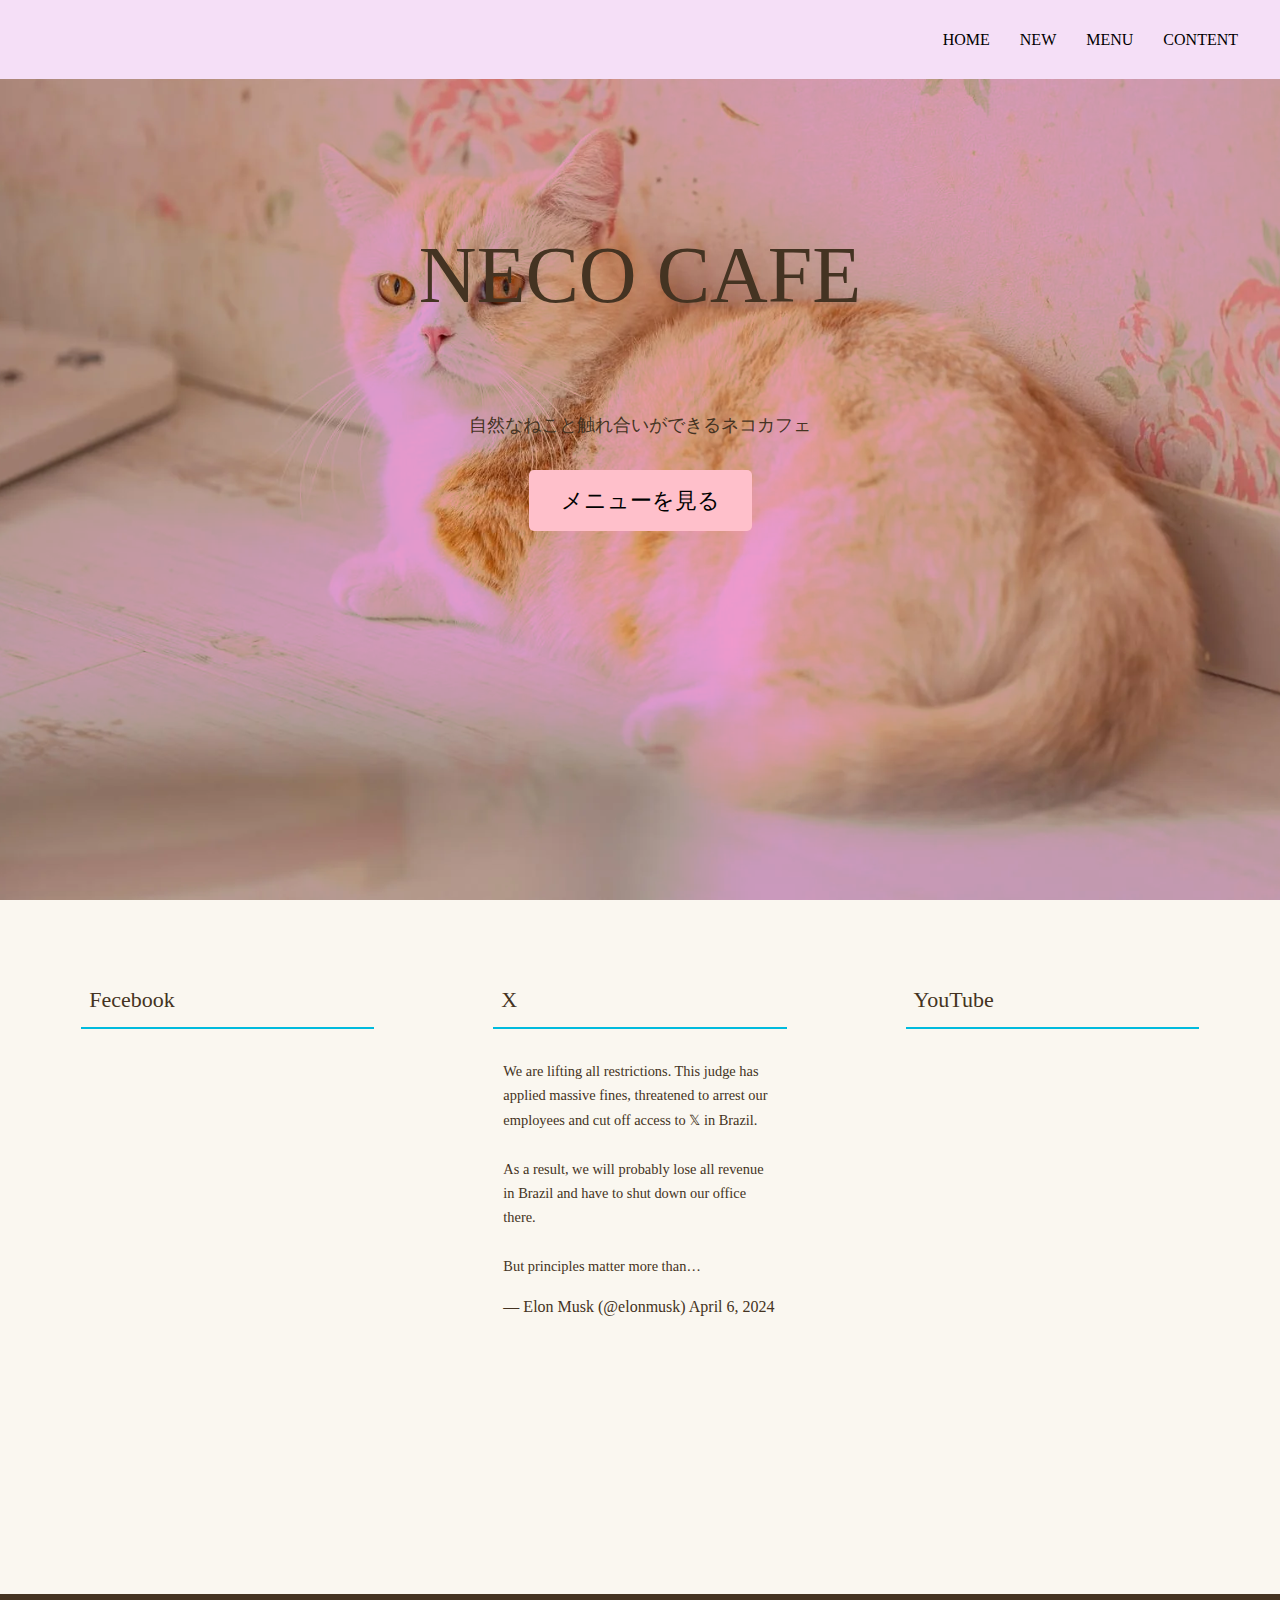
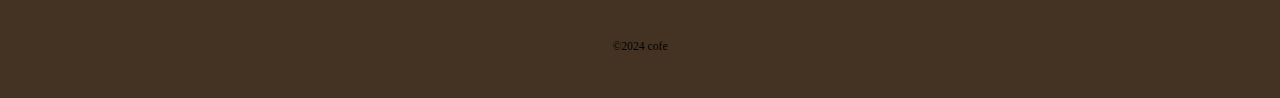
<file: neco-cafe/neco-cafe/html/index.html>
<!DOCTYPE html>
<html lang="jp">
<head>
    <meta charset="UTF-8">
    <meta name="viewport" content="width=device-width, initial-scale=1.0">
    <title>usagi-cafe</title>
    <link rel="stylesheet" href="../css/style.css">
    <link rel="icon" href="images/icon.png">
    <meta name="viewport" content="width=device-width,initial-scale=1">
</head>
    <body>
        <div id="home" class="big-bg">
            <header class="c-header c-hamburger-menu wrapper">
                <a href="#" class="c-header__logo"></a>
                <input type="checkbox" name="hamburger" id="hamburger" class="c-hamburger-menu__input"/>
                <label for="hamburger" class="c-hamburger-menu__bg"></label>
                <ul class="c-header__list c-hamburger-menu__list">
                    <li class="c-header__list-item">
                        <a href="index.html" class="c-header__list-link">HOME</a>
                    </li>
                    <li class="c-header__list-item">
                        <a href="new.html" class="c-header__list-link">NEW</a>
                    </li>
                    <li class="c-header__list-item">
                        <a href="menu.html" class="c-header__list-link">MENU</a>
                    </li>
                    <li class="c-header__list-item">
                        <a href="content.html" class="c-header__list-link">CONTENT</a>
                    </li>
                </ul>
                <label for="hamburger" class="c-hamburger-menu__button">
                    <span class="c-hamburger-menu__button-mark"></span>
                    <span class="c-hamburger-menu__button-mark"></span>
                    <span class="c-hamburger-menu__button-mark"></span>
                </label>
            </header>
                <div class="home-content">
                    <h2 class="page-title">NECO Cafe</h2>
                    <p>自然なねこと触れ合いができるネコカフェ</p>
                    <a class="botton" href="menu.html">メニューを見る</a>
                </div>
        </div>
        <section id="sns">
            <div class="wrapper">
                <div class="sns-box">
                    <h3 class="sub-title">Fecebook</h3>
                    <iframe min-width="100%" src="https://www.facebook.com/plugins/video.php?href=https%3A%2F%2Fwww.facebook.com%2Fupsoclpositivo.jp%2Fvideos%2F1878959739199278%2F%3Fref%3Dembed_video&show_text=0&width=380" width="380" height="476" style="border:none;overflow:hidden" scrolling="no" frameborder="0" allowfullscreen="true" allow="autoplay; clipboard-write; encrypted-media; picture-in-picture; web-share" allowFullScreen="true"></iframe>
                </div>
                <div class="sns-box">
                    <h3 class="sub-title">X</h3>
                    <blockquote class="twitter-tweet" min-width="100%"><p lang="en" dir="ltr">We are lifting all restrictions. This judge has applied massive fines, threatened to arrest our employees and cut off access to 𝕏 in Brazil. <br><br>As a result, we will probably lose all revenue in Brazil and have to shut down our office there. <br><br>But principles matter more than…</p>&mdash; Elon Musk (@elonmusk) <a href="https://twitter.com/elonmusk/status/1776739518240170254?ref_src=twsrc%5Etfw">April 6, 2024</a></blockquote> <script async src="https://platform.twitter.com/widgets.js" charset="utf-8"></script>
                </div>
                <div class="sns-box">
                    <h3 class="sub-title">YouTube</h3>
                    <iframe min-width="100%" height="315" src="https://www.youtube.com/embed/CPpMnyvBWdM?si=SVi476kcjAHRZaW6" title="YouTube video player" frameborder="0" allow="accelerometer; autoplay; clipboard-write; encrypted-media; gyroscope; picture-in-picture; web-share" referrerpolicy="strict-origin-when-cross-origin" allowfullscreen></iframe>
            </div>
        </section>
<footer>
    <p><small>&copy;2024 cofe</small></p>
</footer>
    </body>
</html>
</file>
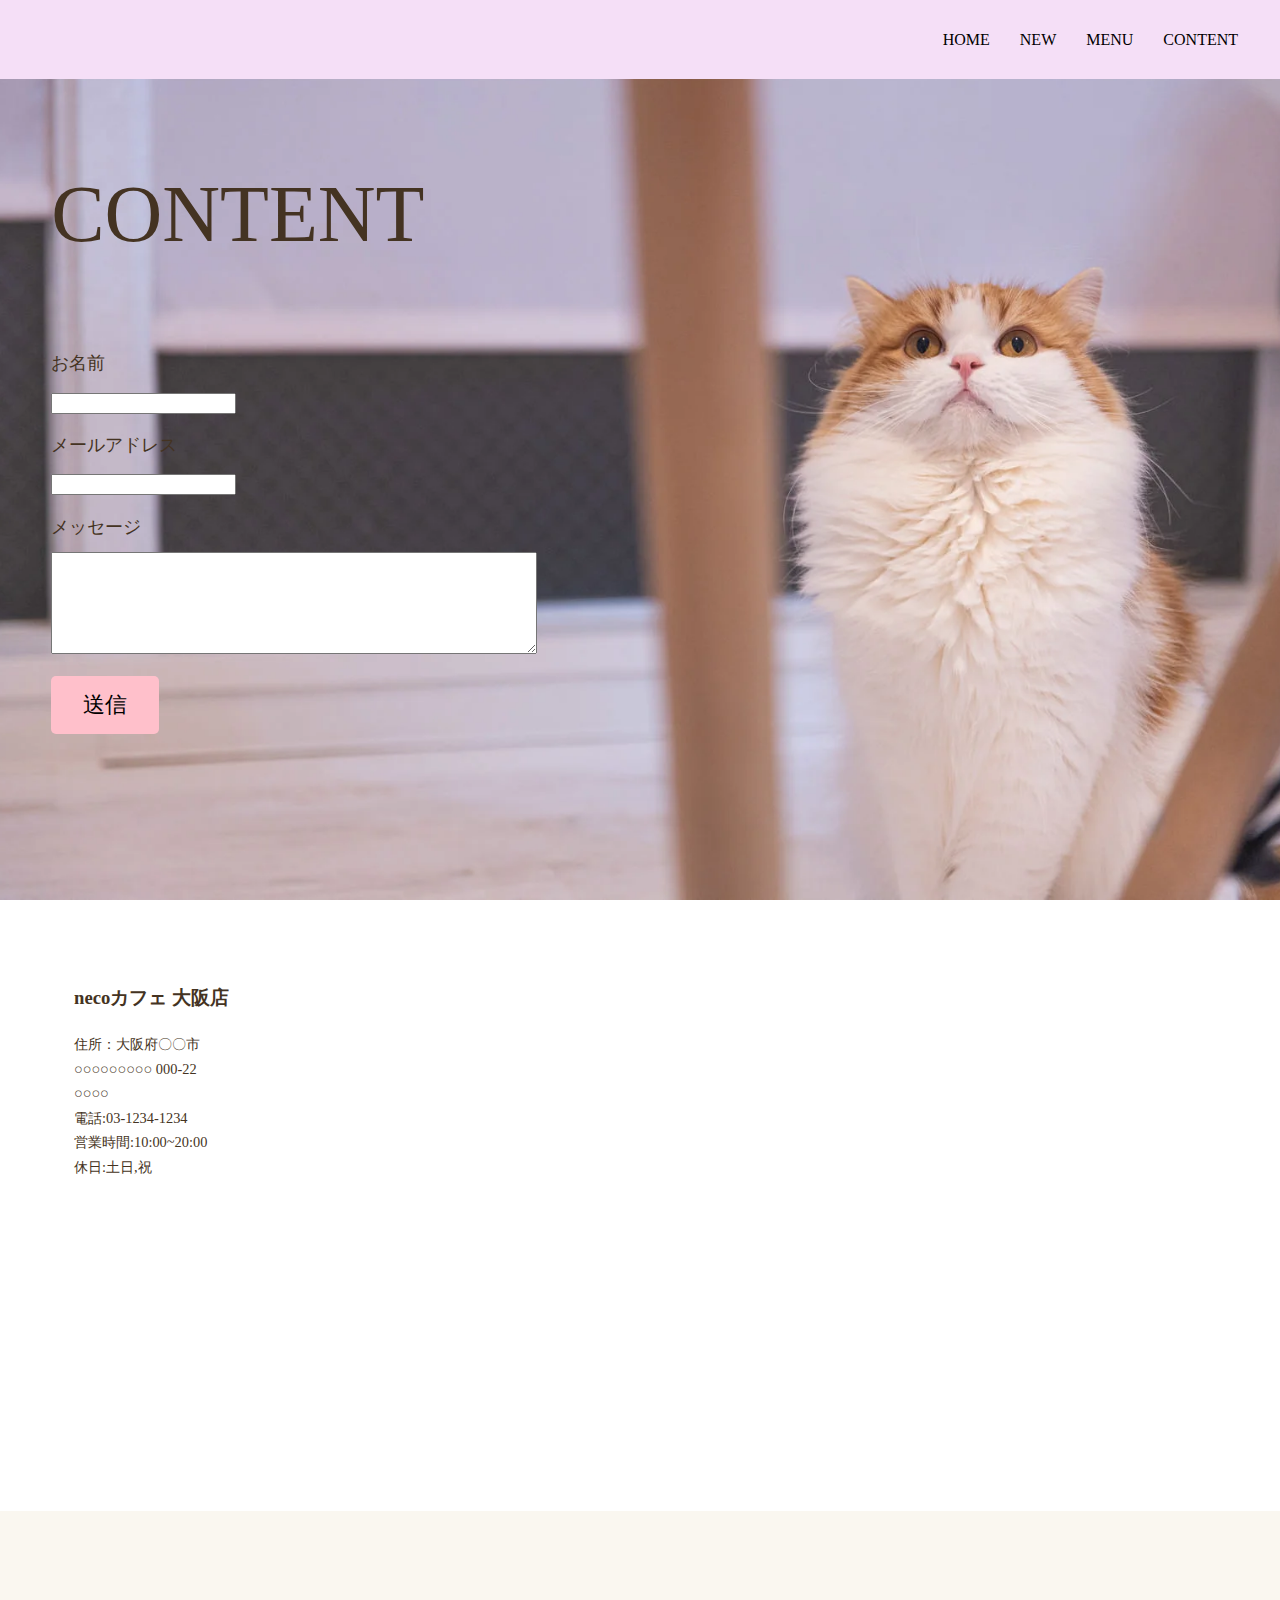
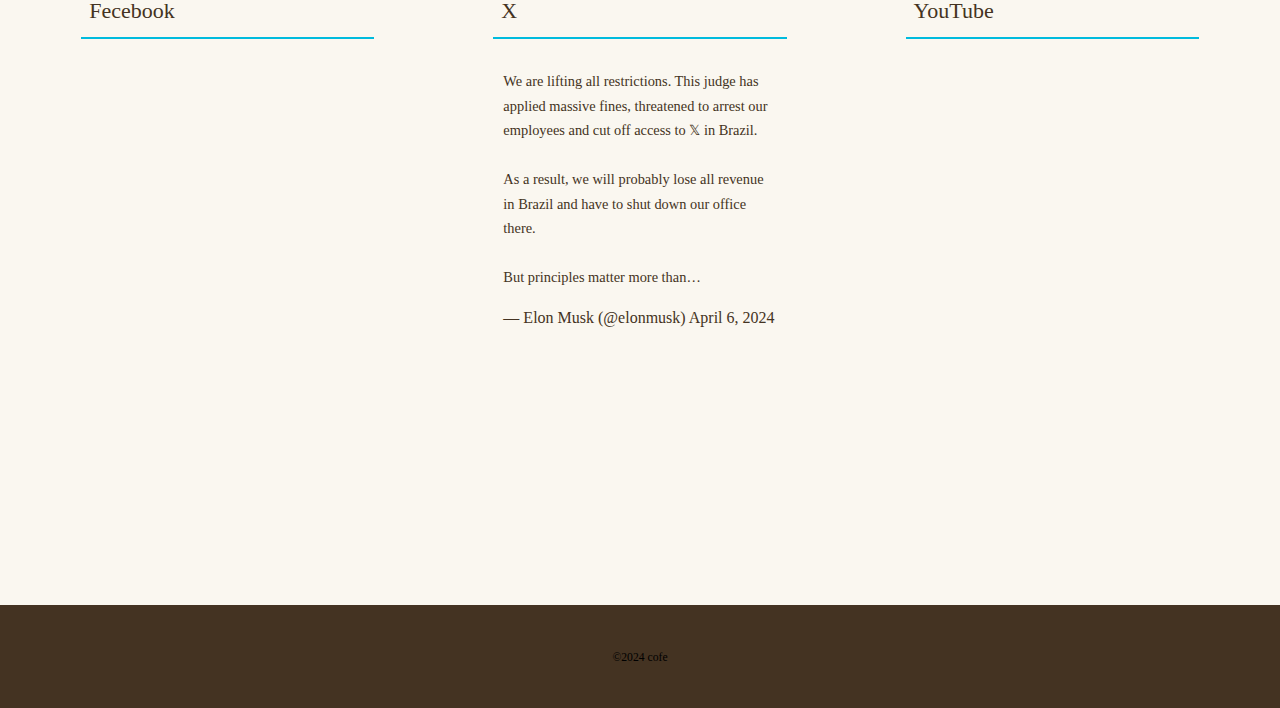
<file: neco-cafe/neco-cafe/html/content.html>
<!DOCTYPE html>
<html lang="en">
<head>
    <meta charset="UTF-8">
    <meta name="viewport" content="width=device-width, initial-scale=1.0">
    <title>neco-content</title>
    <link rel="stylesheet" href="../css/style.css">
</head>
<body>
    <div id="content" class="big-bg">
        <header class="c-header c-hamburger-menu wrapper">
            <a href="#" class="c-header__logo"></a>
            <input type="checkbox" name="hamburger" id="hamburger" class="c-hamburger-menu__input"/>
            <label for="hamburger" class="c-hamburger-menu__bg"></label>
            <ul class="c-header__list c-hamburger-menu__list">
                <li class="c-header__list-item">
                    <a href="index.html" class="c-header__list-link">HOME</a>
                </li>
                <li class="c-header__list-item">
                <a href="new.html" class="c-header__list-link">NEW</a>
                </li>
                <li class="c-header__list-item">
                <a href="menu.html" class="c-header__list-link">MENU</a>
                </li>
                <li class="c-header__list-item">
                <a href="content.html" class="c-header__list-link">CONTENT</a>
                </li>
            </ul>
            <label for="hamburger" class="c-hamburger-menu__button">
                <span class="c-hamburger-menu__button-mark"></span>
                <span class="c-hamburger-menu__button-mark"></span>
                <span class="c-hamburger-menu__button-mark"></span>
            </label>
        </header>
        <div class="menu-content wrapper" >
            <h2 class="page-title">Content</h2>
                <form action="#">
                    <div>
                        <label for="name">お名前</label>
                        <input type="text">
                    </div>
                    <div>
                        <label for="email">メールアドレス</label>
                        <input type="email">
                    </div>
                    <div>
                        <label for="name">メッセージ</label>
                        <textarea name="meseeage" id="your-meseeage"></textarea>
                    </div>
                    <input type="submit" class="botton" value="送信">
                </form>
        </div>
    </div>
        <section id="location">
                <div class="location-info">
                    <h3>necoカフェ 大阪店</h3>
                    <p>
                        住所：大阪府〇〇市<br>
                        ○○○○○○○○○ 000-22<br>
                        ○○○○<br>
                        電話:03-1234-1234<br>
                        営業時間:10:00~20:00<br>
                        休日:土日,祝
                    </p>
                </div>
                <div class="location-map">
                    <iframe class="pc-map sp-map" width="900" height="300" src="https://www.google.com/maps/embed?pb=!1m20!1m8!1m3!1d15678.349648185
                    755!2d133.91789287113045!3d34.30038494156502!3m2!1i1024!2i768!4f13.1!4m9!3e3!4m3!3
                    m2!1d34.300886999999996!2d133.8993257!4m3!3m2!1d34.3003504!2d133.90228489999998!5e0
                    !3m2!1sja!2sjp!4v1712473008934!5m2!1sja!2sjp"style="border:0;" allowfullscreen="" lo
                    ading="lazy" referrerpolicy="no-referrer-when-downgrade"></iframe>
                </div>
        </section>
        <section id="sns">
            <div class="wrapper">
                <div class="sns-box">
                    <h3 class="sub-title">Fecebook</h3>
                    <iframe min-width="100%" src="https://www.facebook.com/plugins/video.php?href=https%3A%2F%2Fwww.facebook.com%2Fupsoclpositivo.jp%2Fvideos%2F1878959739199278%2F%3Fref%3Dembed_video&show_text=0&width=380" width="380" height="476" style="border:none;overflow:hidden" scrolling="no" frameborder="0" allowfullscreen="true" allow="autoplay; clipboard-write; encrypted-media; picture-in-picture; web-share" allowFullScreen="true"></iframe>
                </div>
                <div class="sns-box">
                    <h3 class="sub-title">X</h3>
                    <blockquote class="twitter-tweet" min-width="100%"><p lang="en" dir="ltr">We are lifting all restrictions. This judge has applied massive fines, threatened to arrest our employees and cut off access to 𝕏 in Brazil. <br><br>As a result, we will probably lose all revenue in Brazil and have to shut down our office there. <br><br>But principles matter more than…</p>&mdash; Elon Musk (@elonmusk) <a href="https://twitter.com/elonmusk/status/1776739518240170254?ref_src=twsrc%5Etfw">April 6, 2024</a></blockquote> <script async src="https://platform.twitter.com/widgets.js" charset="utf-8"></script>
                </div>
                <div class="sns-box">
                    <h3 class="sub-title">YouTube</h3>
                    <iframe min-width="100%" height="315" src="https://www.youtube.com/embed/CPpMnyvBWdM?si=SVi476kcjAHRZaW6" title="YouTube video player" frameborder="0" allow="accelerometer; autoplay; clipboard-write; encrypted-media; gyroscope; picture-in-picture; web-share" referrerpolicy="strict-origin-when-cross-origin" allowfullscreen></iframe>
            </div>
        </section>
    <footer>
        <p><small>&copy;2024 cofe</small></p>
    </footer>
</body>
</html>
</file>
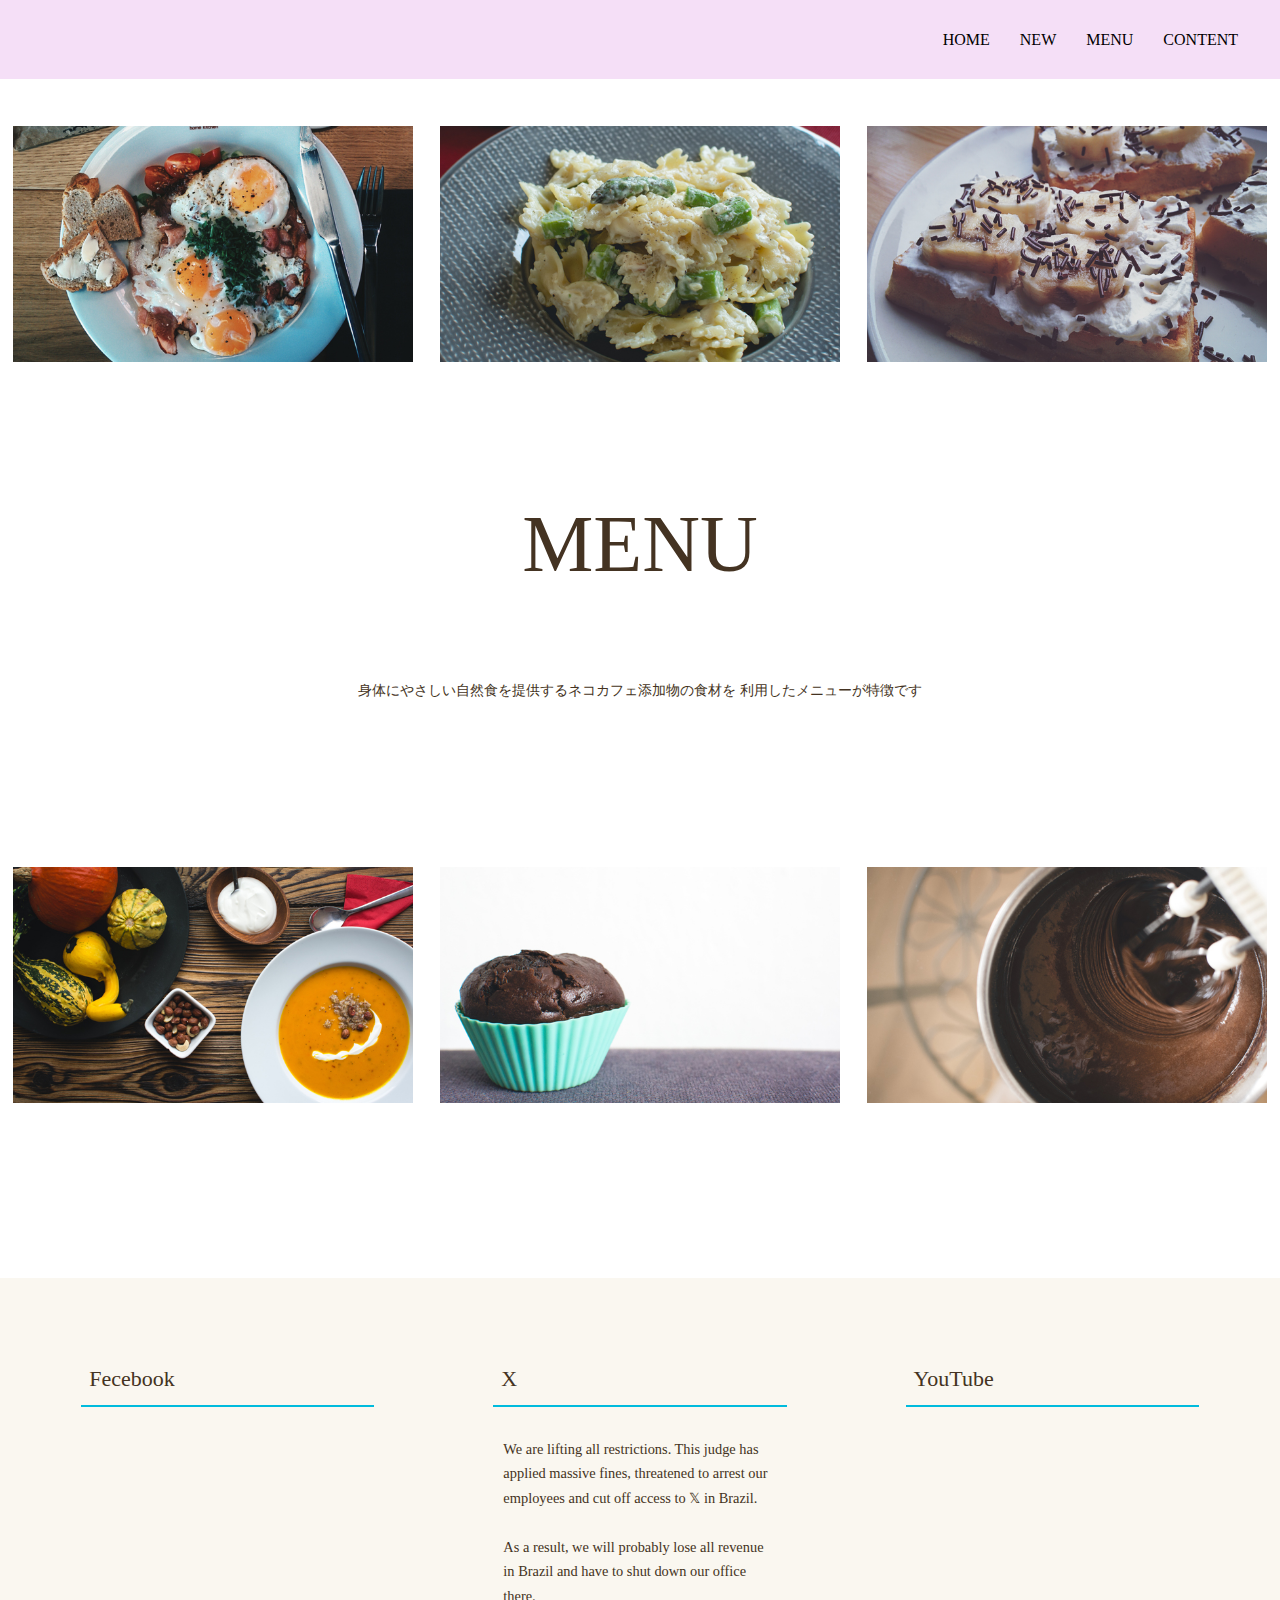
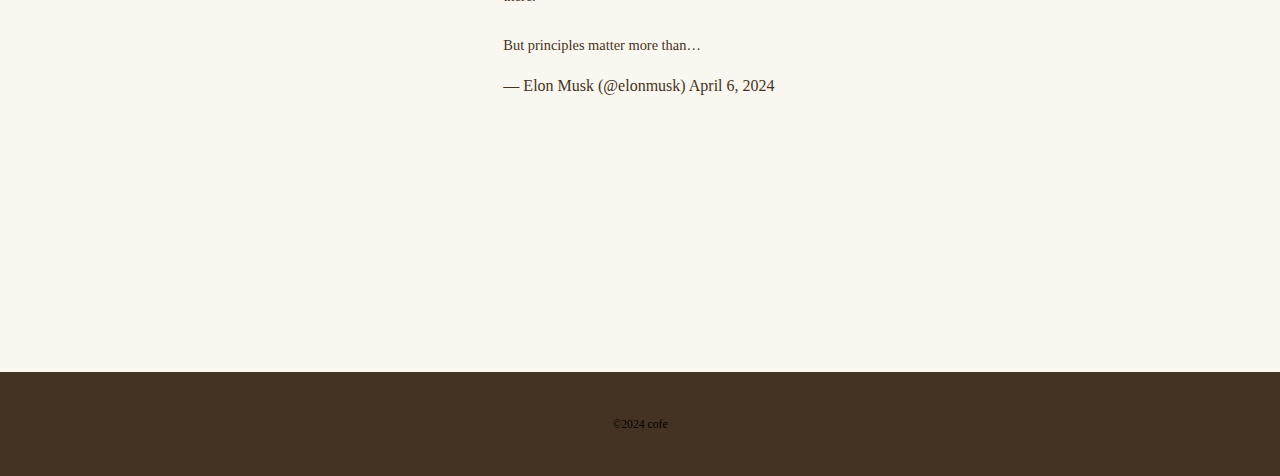
<file: neco-cafe/neco-cafe/html/menu.html>
<!DOCTYPE html>
<html lang="jp">
<head>
    <meta charset="UTF-8">
    <meta name="viewport" content="width=device-width, initial-scale=1.0">
    <title>Menu-cafe</title>
    <link rel="stylesheet" href="../css/style.css">
</head>
<body>
    <div id="menu" class="big-bg">
        <header class="c-header c-hamburger-menu">
            <a href="#" class="c-header__logo"></a>
            <input type="checkbox" name="hamburger" id="hamburger" class="c-hamburger-menu__input"/>
            <label for="hamburger" class="c-hamburger-menu__bg"></label>
            
            <ul class="c-header__list c-hamburger-menu__list">
                <li class="c-header__list-item">
                    <a href="index.html" class="c-header__list-link">HOME</a>
                </li>
                <li class="c-header__list-item">
                    <a href="new.html" class="c-header__list-link">NEW</a>
                </li>
                <li class="c-header__list-item">
                    <a href="menu.html" class="c-header__list-link">MENU</a>
                </li>
                <li class="c-header__list-item">
                    <a href="content.html" class="c-header__list-link">CONTENT</a>
                </li>
            </ul>
            <label for="hamburger" class="c-hamburger-menu__button">
                <span class="c-hamburger-menu__button-mark"></span>
                <span class="c-hamburger-menu__button-mark"></span>
                <span class="c-hamburger-menu__button-mark"></span>
            </label>
        </header>
        <div class="menu-content">
            <div class="tile-top-img img-item">
                <img src="../images/item1-img.jpg" alt="" class="item1">
                <img src="../images/item2-img.jpg" alt="" class="item1">
                <img src="../images/item3-img.jpg" alt="" class="item1">
            </div>
            <div class="menu-content wrapper" >
                    <h2 class="page-title">Menu</h2>
                    <p>
                        身体にやさしい自然食を提供するネコカフェ添加物の食材を
                        利用したメニューが特徴です
                    </p>
                    <div class="anime_test">
                    </div>
            </div>
            <div class="tile-bottom-img img-item">
                    <img src="../images/item4-img.jpg" alt="" class="item1">
                    <img src="../images/item5-img.jpg" alt="" class="item1">
                    <img src="../images/item6-img.jpg" alt="" class="item1">
            </div>
        </div>
        <section id="sns">
            <div class="wrapper">
                <div class="sns-box">
                    <h3 class="sub-title">Fecebook</h3>
                    <iframe min-width="100%" src="https://www.facebook.com/plugins/video.php?href=https%3A%2F%2Fwww.facebook.com%2Fupsoclpositivo.jp%2Fvideos%2F1878959739199278%2F%3Fref%3Dembed_video&show_text=0&width=380" width="380" height="476" style="border:none;overflow:hidden" scrolling="no" frameborder="0" allowfullscreen="true" allow="autoplay; clipboard-write; encrypted-media; picture-in-picture; web-share" allowFullScreen="true"></iframe>
                </div>
                <div class="sns-box">
                    <h3 class="sub-title">X</h3>
                    <blockquote class="twitter-tweet" min-width="100%"><p lang="en" dir="ltr">We are lifting all restrictions. This judge has applied massive fines, threatened to arrest our employees and cut off access to 𝕏 in Brazil. <br><br>As a result, we will probably lose all revenue in Brazil and have to shut down our office there. <br><br>But principles matter more than…</p>&mdash; Elon Musk (@elonmusk) <a href="https://twitter.com/elonmusk/status/1776739518240170254?ref_src=twsrc%5Etfw">April 6, 2024</a></blockquote> <script async src="https://platform.twitter.com/widgets.js" charset="utf-8"></script>
                </div>
                <div class="sns-box">
                    <h3 class="sub-title">YouTube</h3>
                    <iframe min-width="100%" height="315" src="https://www.youtube.com/embed/CPpMnyvBWdM?si=SVi476kcjAHRZaW6" title="YouTube video player" frameborder="0" allow="accelerometer; autoplay; clipboard-write; encrypted-media; gyroscope; picture-in-picture; web-share" referrerpolicy="strict-origin-when-cross-origin" allowfullscreen></iframe>
            </div>
        </section>
<footer>
    <p><small>&copy;2024 cofe</small></p>
</footer>
</body>
</html>
</file>
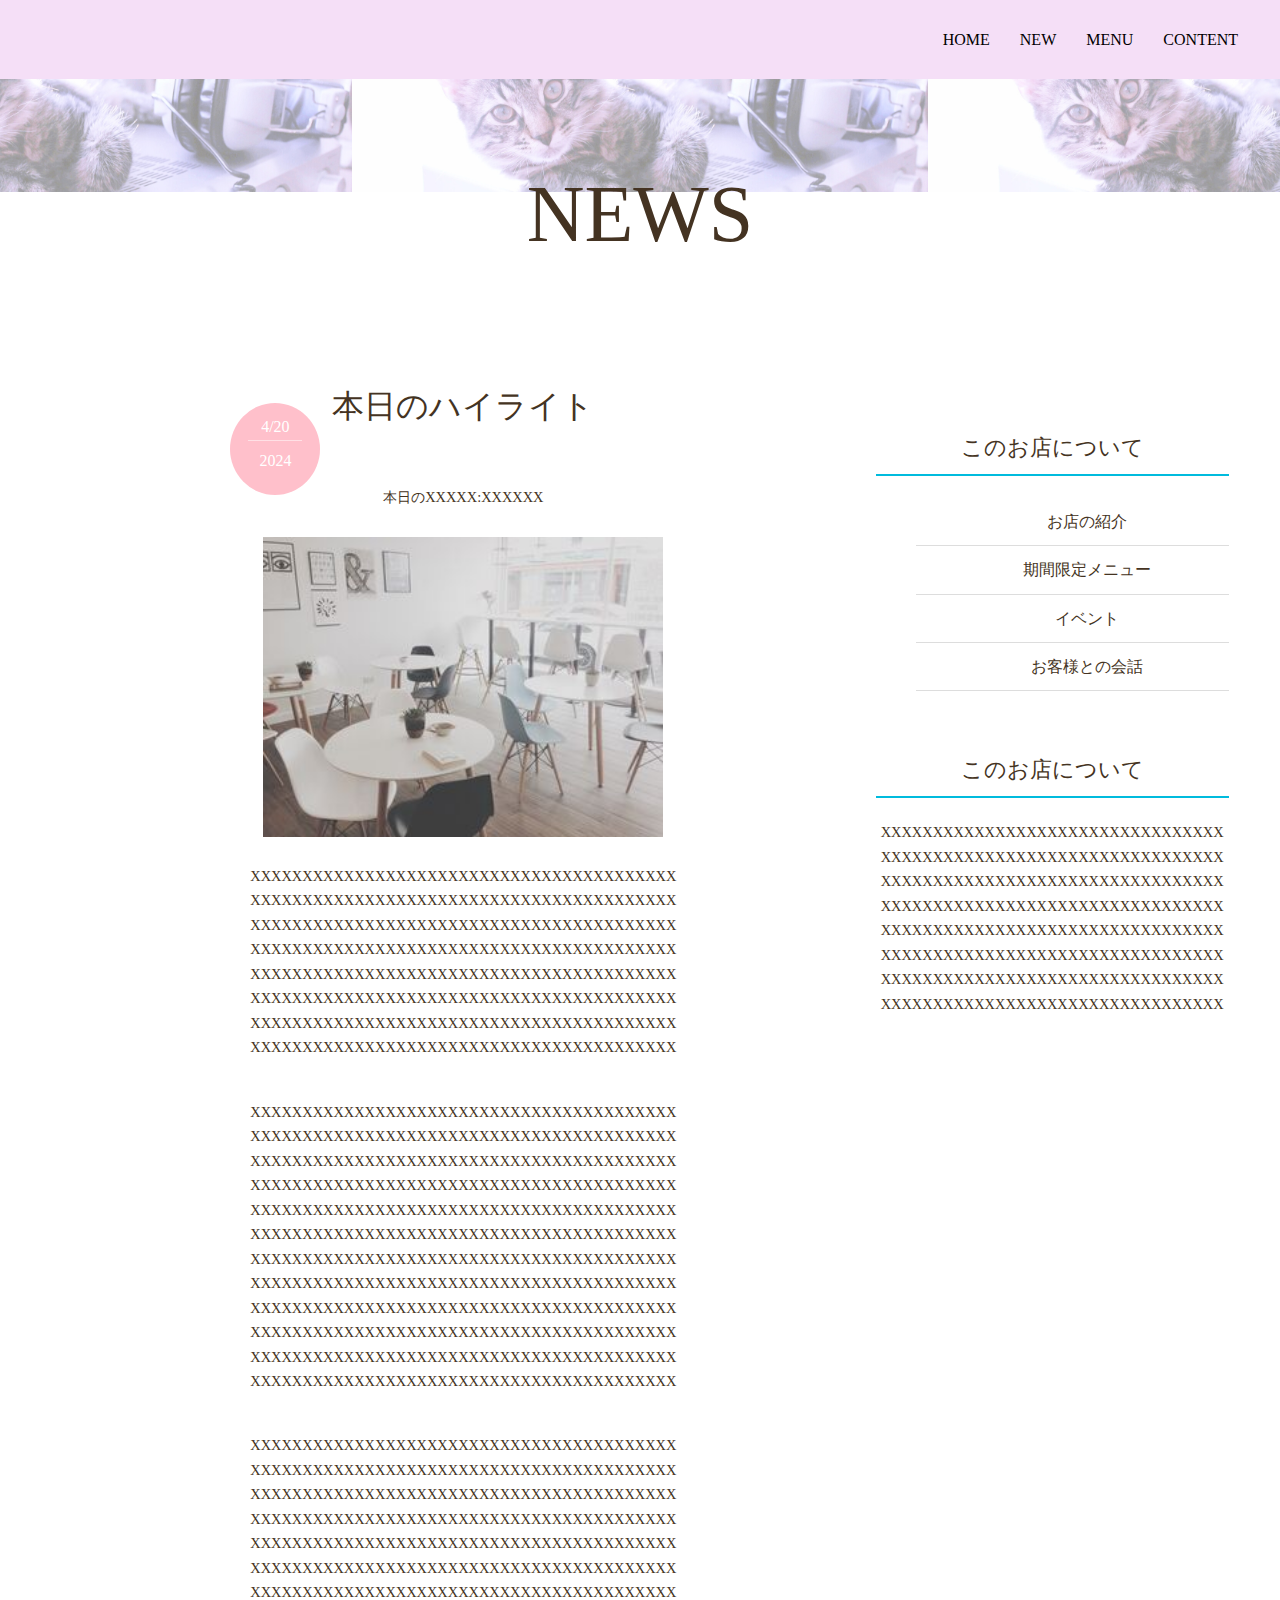
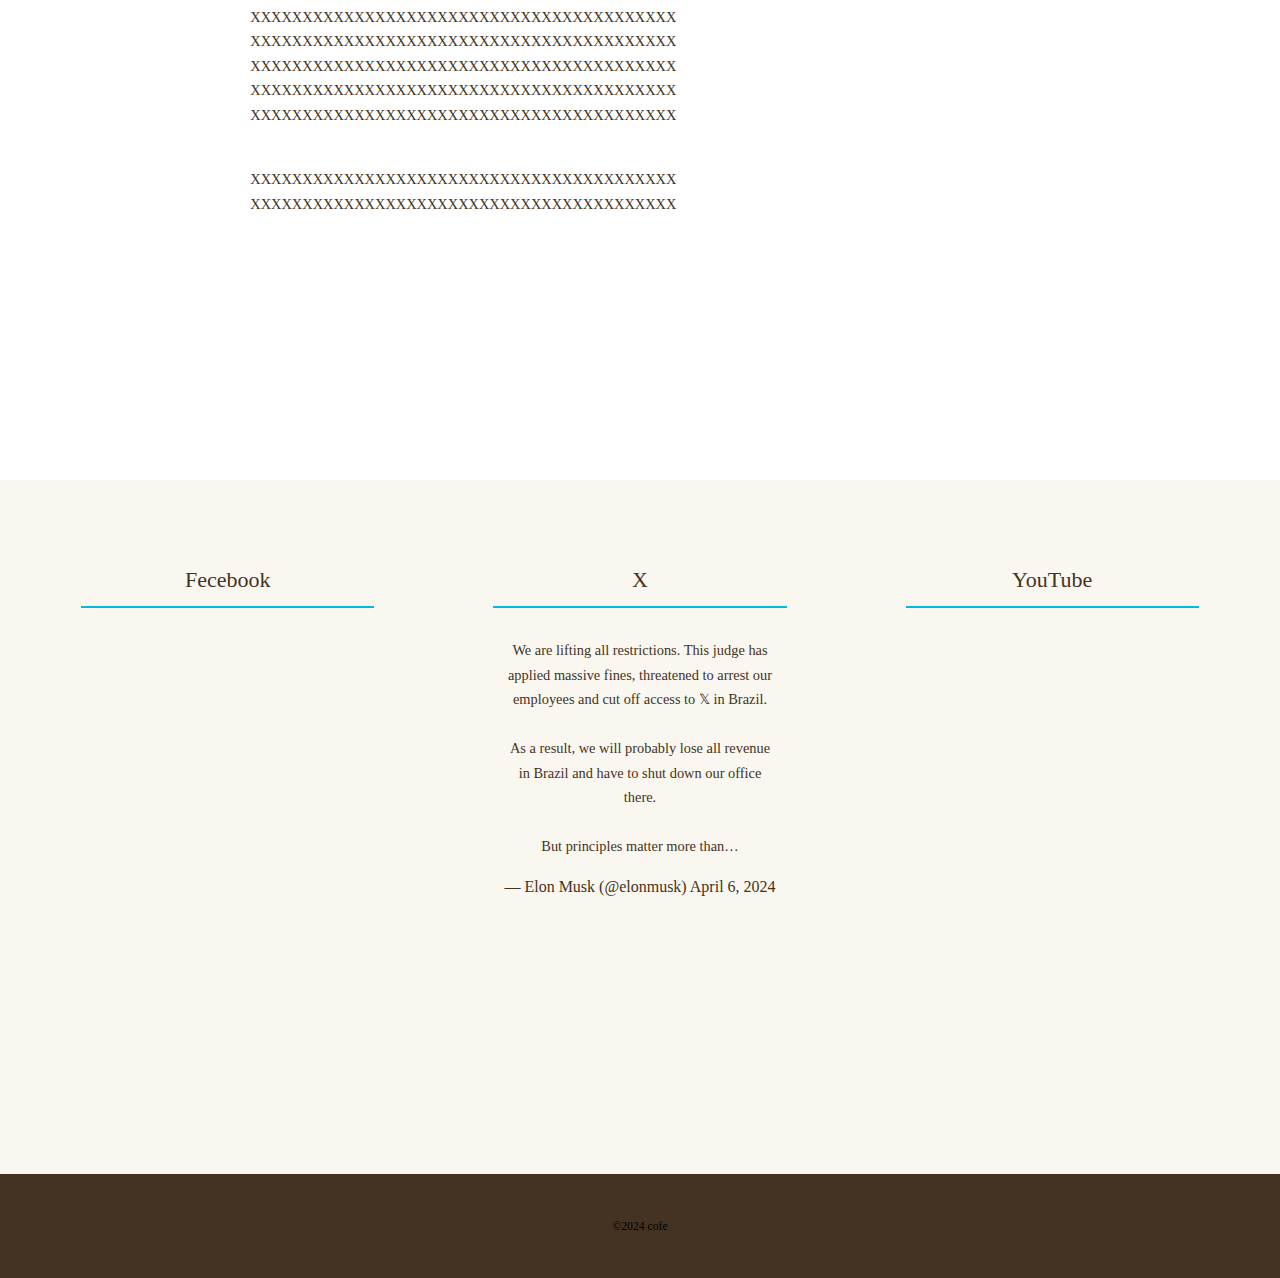
<file: neco-cafe/neco-cafe/html/new.html>
<!DOCTYPE html>
<html lang="en">
<head>
    <meta charset="UTF-8">
    <meta name="viewport" content="width=device-width, initial-scale=1.0">
    <title>cafe-news</title>
    <link rel="icon" href="images/icon.png">
    <link rel="stylesheet" href="../css/style.css">
    <meta name="viewport" content="width=device-width,initial-scale=1">
</head>
    <body>
        <div id="news" class="big-bg">
            <header class="c-header c-hamburger-menu">
                <a href="#" class="c-header__logo"></a>
                <input type="checkbox" name="hamburger" id="hamburger" class="c-hamburger-menu__input"/>
                <label for="hamburger" class="c-hamburger-menu__bg"></label>
                <ul class="c-header__list c-hamburger-menu__list">
                    <li class="c-header__list-item">
                        <a href="index.html" class="c-header__list-link">HOME</a>
                    </li>
                    <li class="c-header__list-item">
                    <a href="new.html" class="c-header__list-link">NEW</a>
                    </li>
                    <li class="c-header__list-item">
                    <a href="menu.html" class="c-header__list-link">MENU</a>
                    </li>
                    <li class="c-header__list-item">
                    <a href="content.html" class="c-header__list-link">CONTENT</a>
                    </li>
                </ul>
                <!-- ボタン -->
                <label for="hamburger" class="c-hamburger-menu__button">
                    <span class="c-hamburger-menu__button-mark"></span>
                    <span class="c-hamburger-menu__button-mark"></span>
                    <span class="c-hamburger-menu__button-mark"></span>
                </label>
                </header>
            <div class="wrapper">
                <h2 class="page-title">NEWS</h2>
            </div>
            <div class="news-contents wrapper">
                <article>
                    <header class="post-info">
                        <h2 class="post-title">本日のハイライト</h2>
                        <p class="post-data">4/20<span>2024</span></p>
                        <p class="post-cat">本日のXXXXX:XXXXXX</p>
                    </header>
                    <img class="pc" src="../images/post.jpg" alt="パソコン用の画像">
                    <img class="sp" src="../images/sp-post.jpg" alt="スマホ用の画像" height="200">
                    <div class="article-content">
                    <p>
                        XXXXXXXXXXXXXXXXXXXXXXXXXXXXXXXXXXXXXXXXX
                        XXXXXXXXXXXXXXXXXXXXXXXXXXXXXXXXXXXXXXXXX
                        XXXXXXXXXXXXXXXXXXXXXXXXXXXXXXXXXXXXXXXXX
                        XXXXXXXXXXXXXXXXXXXXXXXXXXXXXXXXXXXXXXXXX
                        XXXXXXXXXXXXXXXXXXXXXXXXXXXXXXXXXXXXXXXXX
                        XXXXXXXXXXXXXXXXXXXXXXXXXXXXXXXXXXXXXXXXX
                        XXXXXXXXXXXXXXXXXXXXXXXXXXXXXXXXXXXXXXXXX
                        XXXXXXXXXXXXXXXXXXXXXXXXXXXXXXXXXXXXXXXXX
                    </p>
                    <p>
                        XXXXXXXXXXXXXXXXXXXXXXXXXXXXXXXXXXXXXXXXX
                        XXXXXXXXXXXXXXXXXXXXXXXXXXXXXXXXXXXXXXXXX
                        XXXXXXXXXXXXXXXXXXXXXXXXXXXXXXXXXXXXXXXXX
                        XXXXXXXXXXXXXXXXXXXXXXXXXXXXXXXXXXXXXXXXX
                        XXXXXXXXXXXXXXXXXXXXXXXXXXXXXXXXXXXXXXXXX
                        XXXXXXXXXXXXXXXXXXXXXXXXXXXXXXXXXXXXXXXXX
                        XXXXXXXXXXXXXXXXXXXXXXXXXXXXXXXXXXXXXXXXX
                        XXXXXXXXXXXXXXXXXXXXXXXXXXXXXXXXXXXXXXXXX
                        XXXXXXXXXXXXXXXXXXXXXXXXXXXXXXXXXXXXXXXXX
                        XXXXXXXXXXXXXXXXXXXXXXXXXXXXXXXXXXXXXXXXX
                        XXXXXXXXXXXXXXXXXXXXXXXXXXXXXXXXXXXXXXXXX
                        XXXXXXXXXXXXXXXXXXXXXXXXXXXXXXXXXXXXXXXXX
                    </p>
                    <p>
                        XXXXXXXXXXXXXXXXXXXXXXXXXXXXXXXXXXXXXXXXX
                        XXXXXXXXXXXXXXXXXXXXXXXXXXXXXXXXXXXXXXXXX
                        XXXXXXXXXXXXXXXXXXXXXXXXXXXXXXXXXXXXXXXXX
                        XXXXXXXXXXXXXXXXXXXXXXXXXXXXXXXXXXXXXXXXX
                        XXXXXXXXXXXXXXXXXXXXXXXXXXXXXXXXXXXXXXXXX
                        XXXXXXXXXXXXXXXXXXXXXXXXXXXXXXXXXXXXXXXXX
                        XXXXXXXXXXXXXXXXXXXXXXXXXXXXXXXXXXXXXXXXX
                        XXXXXXXXXXXXXXXXXXXXXXXXXXXXXXXXXXXXXXXXX
                        XXXXXXXXXXXXXXXXXXXXXXXXXXXXXXXXXXXXXXXXX
                        XXXXXXXXXXXXXXXXXXXXXXXXXXXXXXXXXXXXXXXXX
                        XXXXXXXXXXXXXXXXXXXXXXXXXXXXXXXXXXXXXXXXX
                        XXXXXXXXXXXXXXXXXXXXXXXXXXXXXXXXXXXXXXXXX
                    </p>
                    <p>
                        XXXXXXXXXXXXXXXXXXXXXXXXXXXXXXXXXXXXXXXXX
                        XXXXXXXXXXXXXXXXXXXXXXXXXXXXXXXXXXXXXXXXX
                    </p>
                    </div>
                </article>
                <aside>
                    <h3 class="sub-title">このお店について</h3>
                    <ul class="sub-menu">
                        <li><a href="">お店の紹介</a></li>
                        <li><a href="">期間限定メニュー</a></li>
                        <li><a href="">イベント</a></li>
                        <li><a href="">お客様との会話</a></li>
                    </ul>

                    <h3 class="sub-title">このお店について</h3>
                    <p>
                        XXXXXXXXXXXXXXXXXXXXXXXXXXXXXXXXX
                        XXXXXXXXXXXXXXXXXXXXXXXXXXXXXXXXX
                        <br>
                        XXXXXXXXXXXXXXXXXXXXXXXXXXXXXXXXX
                        XXXXXXXXXXXXXXXXXXXXXXXXXXXXXXXXX
                        <br>
                        XXXXXXXXXXXXXXXXXXXXXXXXXXXXXXXXX
                        XXXXXXXXXXXXXXXXXXXXXXXXXXXXXXXXX
                        <br>
                        XXXXXXXXXXXXXXXXXXXXXXXXXXXXXXXXX
                        XXXXXXXXXXXXXXXXXXXXXXXXXXXXXXXXX
                    </p>
                </aside>
            </div>
            <section id="sns">
            <div class="wrapper">
                    <div class="sns-box">
                        <h3 class="sub-title">Fecebook</h3>
                        <iframe min-width="100%" src="https://www.facebook.com/plugins/video.php?href=https%3A%2F%2Fwww.facebook.com%2Fupsoclpositivo.jp%2Fvideos%2F1878959739199278%2F%3Fref%3Dembed_video&show_text=0&width=380" width="380" height="476" style="border:none;overflow:hidden" scrolling="no" frameborder="0" allowfullscreen="true" allow="autoplay; clipboard-write; encrypted-media; picture-in-picture; web-share" allowFullScreen="true"></iframe>
                    </div>
                    <div class="sns-box">
                        <h3 class="sub-title">X</h3>
                        <blockquote class="twitter-tweet" min-width="100%"><p lang="en" dir="ltr">We are lifting all restrictions. This judge has applied massive fines, threatened to arrest our employees and cut off access to 𝕏 in Brazil. <br><br>As a result, we will probably lose all revenue in Brazil and have to shut down our office there. <br><br>But principles matter more than…</p>&mdash; Elon Musk (@elonmusk) <a href="https://twitter.com/elonmusk/status/1776739518240170254?ref_src=twsrc%5Etfw">April 6, 2024</a></blockquote> <script async src="https://platform.twitter.com/widgets.js" charset="utf-8"></script>
                    </div>
                    <div class="sns-box">
                        <h3 class="sub-title">YouTube</h3>
                        <iframe min-width="100%" height="315" src="https://www.youtube.com/embed/CPpMnyvBWdM?si=SVi476kcjAHRZaW6" title="YouTube video player" frameborder="0" allow="accelerometer; autoplay; clipboard-write; encrypted-media; gyroscope; picture-in-picture; web-share" referrerpolicy="strict-origin-when-cross-origin" allowfullscreen></iframe>
                </div>
            </section>
    <footer>
        <p><small>&copy;2024 cofe</small></p>
    </footer>
    </body>
</html>
</file>
<file: neco-cafe/neco-cafe/css/style.css>
@charset "UTF-8";
/* ------------------------共通------------------------------*/
html{
    font-size: 100%;
}
body{
    margin: 0;
    padding: 0;
    font-family: serif;
    line-height: 1.7;
    color: #432;
}
/* 画面が外側にはみ出ない */
.big-bg{
overflow: hidden;
}
/*背景画像の位置*/
.big-bg{
    background-size: cover;
    background-position: center top;
}
/* -------------ヘッダー--------------*/
.wrapper{
    max-width: 100%;
    margin: auto;
    padding: 0 4%;
}
/*ヘッダー　メニュー部分*/
.header ul{
    display: flex;
    justify-content: end;
    font-size: 1.25rem;
    text-transform: uppercase;
    list-style: none;
}
li{
    padding-left: 10px;
}
/*aタグ*/
a{
    text-align: center;
    text-decoration: none;
    color: #432;
    width: 100%;
    transition: all 0.05s;
}
/* aタグ ホバー */
a:hover{
    background-color: white;
    color: #0bd;
}
/* ----------------フッター --------------*/
footer{
    background: #432;
    text-align: center;
    width: 100%;
    padding: 26px 0;
}
footer p{
    color: #000;
    font-size: 0.875rem;
}
/*------------------------------HOME----------------------------------*/
#home{
    /* 色、画像*/
    max-width: 100%;
    font-family: serif;
    line-height: 1.7;
    color: #432;
    background-image: url(../images/header.webp);
    background-color: #ff99cc;
    background-blend-mode:darken;
    /* 位置、大きさ */
    min-height: 100vh;
}
.home-content{
    text-align: center;
    margin-top: 10%;
}
.home-content p{
    font-size: 1.125rem;
    margin: 10px 0 42px;
}
/* 見出し */
.page-title{
    font-size: 5rem;
    font-family: serif;
    text-transform: uppercase;
    font-weight: normal;
}
/* ボタン */
.botton{
    font-size: 1.375rem;
    background-color: pink;
    color: #000;
    border-radius: 5px;
    padding: 18px 32px;
}
.botton:hover{
    background-color: #0bd;
    transform: translate(0.0);
}
/*-----------------------------NEWS------------------------------------*/

/* news画面に含まれるすべての文字を中心に*/
#news{
    text-align: center;
}
/* ヘッダー写真*/
#news{
    background-image: url(../images/news.jpg);
    background-size: 45%;
    background-position: top;
    background-repeat: repeat-x;
    min-height: 100vh;
    bottom: 400px;
}
/* -------ハイライト写真----------*/
#news img{
    max-width: 100%;
    height: 550px;
    margin: auto;
}
/* pxサイズとスマホサイズ */
.pc { display: block !important; }
.sp { display: none !important; }

/* article */
article{
    width:74%;
}
/* aside*/
aside{
    width:22%;
}
/* articleとasideを74：22で間をあける */
.news-contents{
    display: flex;
    flex-direction: row;
    justify-content: space-between;
}
/* -----------article-------------- */

/* ポストのタイトル文字、フォント */
.post-title{
    position: relative;
    padding-top:4px;
    margin-bottom: 40px;
}
.post-title{
    font-family: serif;
    font-size: 2rem;
    font-weight: normal;
}
/* ポストの更新日データのboxサイズないしデザイン */
.post-data{
    background-color: pink;
    border-radius: 50%;
    color: #fff;
    width: 100px;
    height: 100px;
    font-size: 1.625rem;
    text-align: center;
    position: absolute;
    top: 320px;
    left: 18%;
    padding-top: 10px;
}
/* ポストの中の文字色、サイズ */
.post-data span{
    font-size: 1rem;
    border-top: 1px rgba(255, 255, 255, .5) solid;
    padding: 6px;
    display: block;
    width: 60%;
    margin: 0 auto;
}
/* ポストタイトル、ポストキャット左間隔 */
.post-title
.post-cat{
    margin-left: 120px;
}
/* article間隔 */
article{
    margin-bottom: 20px;
}
/* article pの文字の間隔 */
article p{
    margin-bottom: 1rem;
    padding: 12px 10px;
}
/* --------------aside-------------------*/

/* 文字デザイン、アンダーライン*/
.sub-title{
    font-size: 1.375rem;
    padding: 0 8px 8px;
    border-bottom: 2px #0bd solid;
    font-weight: normal;
}
/* 上下の間隔、aタグのアンダーライン打消し*/
.sub-menu{
    margin-bottom: 60px;
    list-style: none;
}
/* アンダーラインの色 */
.sub-menu li{
    border-bottom: 1px #ddd solid;
}
/* aタグの色、内部間隔、ブロック要素 */
.sub-menu a{
    color: #432;
    padding: 10px;
    display: block;
}
/* サブメニューに触れると色が変わる（未実装） */
.sub-menu:hover{
    color: #0bd;
}
/* -------------------------------MENU--------------------------------- */

/* メニューのbox配置 */
.img-item{
    display: flex;
    justify-content: space-around;
}
/*親要素より大きくならない*/
.item-group{
    max-width: 100%;
}
/* menuタイトルを真ん中に */
.menu-content .page-title{
    text-align: center;
}
/* menu　p真ん中に */
.menu-content p{
    margin-top: 5%;
    margin-bottom: 10%;
    text-align: center;
}
/* 下menu画像のボトムの距離 */
.tile-bottom-img{
    margin-bottom: 10%;
}
/* menu画像の幅、大きさ */
.item1{
    margin: auto;
    margin-bottom: 20px;
    padding: 7px;
    max-width: 100%;
}

/* メニューアニメーション
.menu-content{
    width: 100%;
}
#menu .img-item{
    animation-name: animations;
    /* 20秒かけて */
    /* animation-duration: 1s; */
    /* 周期*/
    /* animation-timing-function: ease; */
    /* 0.5秒後 */
    /* animation-delay: 0.5s; */
    /* 無限 */
    /* animation-iteration-count: 1; */
    /* アニメーション終了後の形*/
    /* animation-fill-mode: forwards; */
    /* 非表示 */
    /* overflow: hidden; */

/* ----------------------------CONTENT------------------------------- */

/* contentタイトル */
#content .page-title{
    text-align: left;
}
/* content背景 */
#content{
    background-image: url(../images/content.jpg);
    max-width: 100%;
    min-height: 100vh;
}
/* フォーム　div単位間隔 */
form div{
    margin-bottom: 14px;
}
/* ラベルフォントサイズ、下間隔 */
label{
    font-size: 1.125rem;
    margin-bottom: 10px;
    display: block;
}
/* emeil */
input[type=text]
input [type=email]
textarea{
    background-color: rgba(255, 255, 255, .5);
    border: 1px white solid;
    border-radius: 5px;
    padding: 10px;
    font-size: 1rem;
}
input[type=text]
input[type=email]{
    width: 100%;
    max-width: 240px;
}
textarea{
    width: 100%;
    max-width: 480px;
    height: 6rem;
}
input[type=submit]{
    border: none;
    cursor: pointer;
    line-height: 1;
}
/* --------------location-------------- */
#location{
    padding: 4% 0;
}
#location{
    display: flex;
    justify-content: space-between;
}
.location-info{
    width: 22%;
}
.location-info{
    padding: 12px 10px;
    margin-left: 5%;
}
/* -------location Map------- */
.location-map{
    filter: grayscale(100%);
    width: 74%;
}
.pc-map{
        width: 900px;
        height: 500px;
}
/* ---------SNS----------- */
/* snsの線 */
#sns{
    width: 100%;
    background-color: #faf7f0;
    padding: 4% 0;
}
/* sns box配置 */
#sns .wrapper{
    display: flex;
    justify-content: space-between;
}
/* snsタイトル間隔 */
#sns .sub-title{
    margin: 30px;
}
/*sns box幅*/
.sns-box{
    width: 30%;
}

/* --------------------------------レスポンシブ -------------------------------------*/

/* ------------------iPhone　XR -----------------------*/
@media screen and (max-width:414px){
    /* ------フォントサイズ------- */
    /* タイトルフォント */
    .page-title{
        font-size: 3rem;
    }
    /* コンテンツフォント */
    p{
        font-size: 0.8rem;
    }
    /* snsboxサイズ（線） */
    #sns .sns-box{
        width: 100%;
    }
    
    /* ----------------NEWS------------------ */
    /* 更新日box */
    .post-data{
        width: 70px;
        height: 70px;
        font-size: 1rem;
        left: 10px;
        top: 34%;
    }
     /* ----asideとarticle------- */
     /* 縦に並べる */
    .news-contents{
        flex-direction: column;
    }
    /* 幅 */
    article,
    aside{
        width: 100%;
    }
    /* サブメニュー幅 */
    .sub-menu{
        width: 75%;
    }
    /* スマホ画面での画像サイズ */
    .pc { display: none !important; }
    .sp { display: block !important; }
    #news .sp{
        height: 300px;
    }
    /*-------------------MENU----------------------*/
    /* menu画像を縦にする */
    .menu-content{
        flex-direction: column;
    }
    #menu .img-item{
        flex-direction: column;
    }
    /*------------------CONTENT---------------------*/
    /* 縦画面にする */
    #content{
        background-position: right;
    }
    #location{
        flex-direction: column;
    }
    /* sns,線とboxどちらも縦にする */
    .location .wrapper,
    #sns .wrapper{
        flex-direction: column;
    }
    /* info,map,snsbox　サイズ */
    .location-info,
    .location-map
    .sns-box{
        width: 100%;
    }
    /* info部分文字の位置 */
    .location-info h3,p{
        text-align: center;
    }
    .location-info{
        margin: auto;
    }
    /* mapサイズ */
    .sp-map{
        width: 410px;
        height: 300px;
    }
}
/* ------------------iPhone　12Pro -----------------------*/
@media screen and (max-width:390px){
    .post-data{
        width: 70px;
        height: 70px;
        font-size: 1rem;
        left: 5px;
        top: 36%;
    }
    .sp-map{
        width: 390px;
        height: 300px;
    }
}
/* ------------------iPhone SE -----------------------*/
@media screen and (max-width:375px){
    .post-data{
        width: 70px;
        height: 70px;
        font-size: 1rem;
        left: 10px;
        top: 45%;
    }
    .sp-map{
        width: 370px;
        height: 300px;
    }
}
/* 14インチノートパソコン-----------------------------------------------------*/
@media screen and (min-width:1240px) and (max-width:1400px){
    p{
        font-size: 0.9rem;
    }
    /* スマホ画面での画像サイズ */
    .pc { display: none !important; }
    .sp { display: block !important; }
    #news .sp{
        height: 300px;
    }
    /* ----NEWS---- */
    /* コンテンツ配置 */
    .news-contents{
        display: flex;
        flex-direction: row;
        justify-content: space-between;
    }
    /* article */
    article{
        width: 70%;
        margin-bottom: 20%;
    }
    /* aside */
    aside{
        width: 30%;
        margin-top: 5%;
    }
    /* 更新日box配置 */
    .post-data{
        width: 70px;
        height: 70px;
        font-size: 1rem;
        left: 18%;
        top: 43%;
    }
    /* ----MENU---- */
    .item1{
        margin:40px auto;
        width: 400px;
    }
/*-------1400以下で縦にする--------*/
    .menu-content{
        flex-direction: column;
    }
}
/* -------------------ハンバーガー-------------------*/
.c-header {
    align-items: center;
    background-color: rgb(245, 223, 247);
    box-sizing: border-box;
    display: flex;
    justify-content: space-between;
    padding: 1rem 2rem;
    width: 100%;
    z-index: 999;
}

.c-header__logo {
    color: #000;
    min-width: 80px;
    text-decoration: none;
}

.c-header__list{
    box-sizing: border-box;
    display: flex;
    margin: 0;
    padding-left: 0;
}

.c-header__list-item {
    list-style: none;
    text-decoration: none;
}

.c-header__list-link {
    color: #000;
    display: block;
    margin-right: 20px;
    text-decoration: none;
    padding: 10px 0px;
}

.c-header__list-link:hover {
    filter: opacity(0.6);
}

.c-hamburger-menu {
    position: relative;
}

@media screen and (max-width: 750px) {
    .c-hamburger-menu__list {
        background-color: #eeeeee;
        align-items: flex-start;
        display: flex;
        flex-direction: column;
        left: 0;
        padding: 2rem;
        position: absolute;
        transform: translateX(-100%);
        transition: 0.3s;
        top: 100%;
        width: 100%;
    }

    #hamburger:checked ~ .c-hamburger-menu__list {
        transform: translateX(0%);
        transition: 0.3s;
    }
}

.c-hamburger-menu__input {
    display: none;
}

.c-hamburger-menu__bg {
    background-color: #000;
    cursor: pointer;
    display: none;
    height: 100vh;
    left: 0;
    opacity: 0.4;
    position: absolute;
    top: 0;
    width: 100%;
    z-index: -1;
}

#hamburger:checked ~ .c-hamburger-menu__bg {
    display: block;
}

.c-hamburger-menu__button {
    display: none;
}

@media screen and (max-width: 750px) {
    .c-hamburger-menu__button {
    align-items: center;
    appearance: none;
    background-color: transparent;
    border: none;
    cursor: pointer;
    display: flex;
    flex-direction: column;
    gap: 5px;
    height: 32px;
    justify-content: center;
    width: 32px;
    }
}
.c-hamburger-menu__button-mark {
    background-color: #000;
    display: block;
    height: 1px;
    transition: 0.3s;
    width: 20px;
}

@media screen and (max-width: 750px) {
    #hamburger:checked
    ~ .c-hamburger-menu__button
    .c-hamburger-menu__button-mark:nth-of-type(1) {
    transform: translate(2px, 1px) rotate(45deg);
    transform-origin: 0%;
    }
    #hamburger:checked
        ~ .c-hamburger-menu__button
        .c-hamburger-menu__button-mark:nth-of-type(2) {
        opacity: 0;
    }
    #hamburger:checked
        ~ .c-hamburger-menu__button
        .c-hamburger-menu__button-mark:nth-of-type(3) {
    transform: translate(2px, 3px) rotate(-45deg); 
    transform-origin: 0%;
    }
}
</file>
